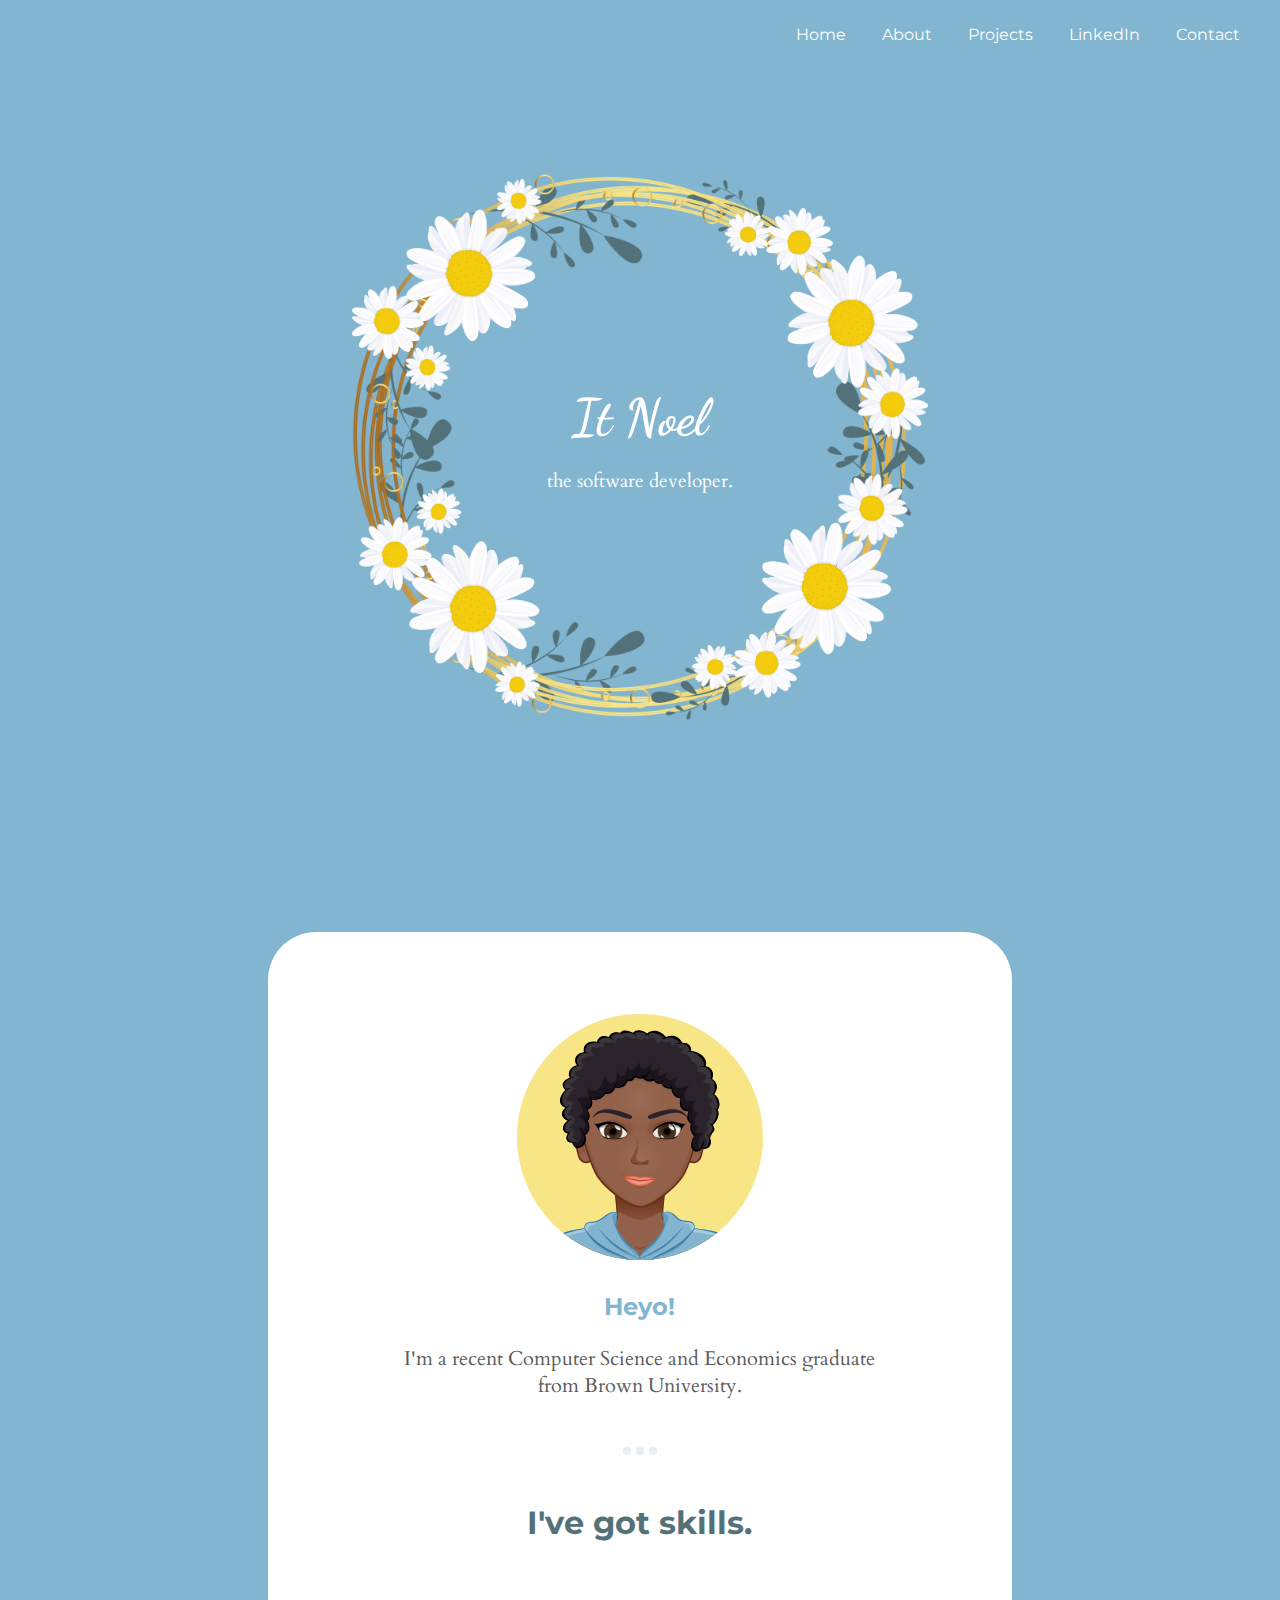
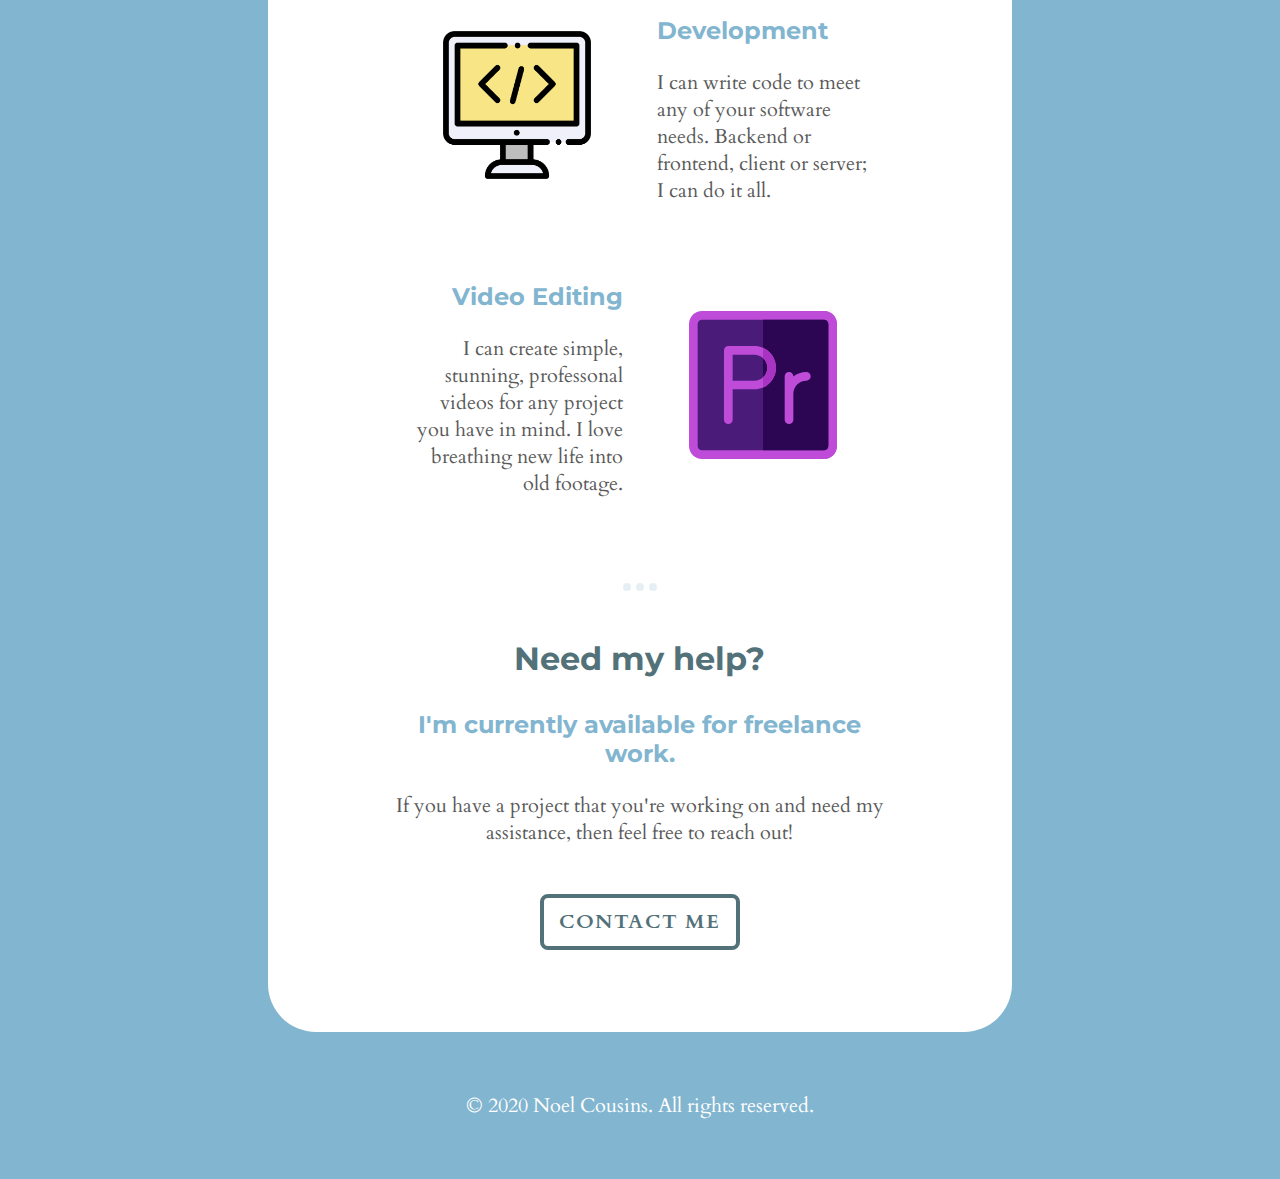
<file: index.html>
<!DOCTYPE html>
<html lang="en" dir="ltr">

<head>
    <meta charset="utf-8">
    <title>Noel Cousins</title>
    <link rel="stylesheet" href="css/styles.css">
    <link rel="stylesheet" href="css/index-styles.css">
    <link rel="icon" href="images/daisy.png">
    <link href="https://fonts.googleapis.com/css2?family=Dancing+Script&display=swap" rel="stylesheet">
    <link href="https://fonts.googleapis.com/css2?family=Montserrat&display=swap" rel="stylesheet">
    <link href="https://fonts.googleapis.com/css2?family=Cardo&display=swap" rel="stylesheet">
</head>

<body>

    <div class="initial-contents">
        <div class="navbar">
            <a class="navlink" href="index.html">Home</a>
            <a class="navlink" href="about.html">About</a>
            <a class="navlink" href="projects.html">Projects</a>
            <a class="navlink" href="https://www.linkedin.com/in/noel-cousins-5028a6152/">LinkedIn</a>
            <a class="navlink" href="mailto:noel.cousins@gmail.com">Contact</a>
        </div>

        <div class="top">
            <img class="top-image" src="images/circle-daisies2.png" alt="daisies" />
            <div class="top-text-box">
                <h1>It Noel</h1>
                <p class="top-text"> the software developer.</p>
            </div>
        </div>
    </div>

    <div class="middle">
        <div class="middle-contents">
            <img class="avatar" src="images/avatar.svg" alt="avatar">
            <h3>Heyo!</h3>
            <p>I'm a recent Computer Science and Economics graduate from
                <a id="brown-link" href="https://www.brown.edu/">Brown University</a>.</p>
            <hr>

            <h2>I've got skills.</h2>

            <table>
                <tr>
                    <td><img class="table-image" src="images/coding-yellow.png" alt="computer-screen"></td>
                    <td class="development"><h3>Development</h3>
                    <p>I can write code to meet any of
                        your software needs. Backend or frontend, client or
                        server; I can do it all.</p></td>
                </tr>
                <tr>
                    <td class="editing"><h3>Video Editing</h3>
                    <p >I can create simple, stunning, professonal
                        videos for any project you have in mind. I love
                        breathing new life into old footage.</p></td>
                    <td><img class="table-image" src="images/premiere.svg" alt="computer-screen"></td>

                </tr>
            </table>

            <hr>

            <h2>Need my help?</h2>
            <h3>I'm currently available for freelance work.</h3>
            <p class="help">If you have a project that you're working on and need my assistance, then feel free to reach out!</p>
            <div class="contact-button-container">
                <ul>
                    <li>
                        <a id="message-button" href="mailto:noel.cousins@gmail.com">Contact Me</a>
                        <span></span><span></span><span></span><span></span>
                    </li>
                </ul>
            </div>
        </div>
    </div>

    <div class="bottom">
        <p class="copyright">© 2020 <a class="copyright-home-link" href="index.html">Noel Cousins</a>. All rights reserved.</p>
    </div>

</body>

</html>
</file>
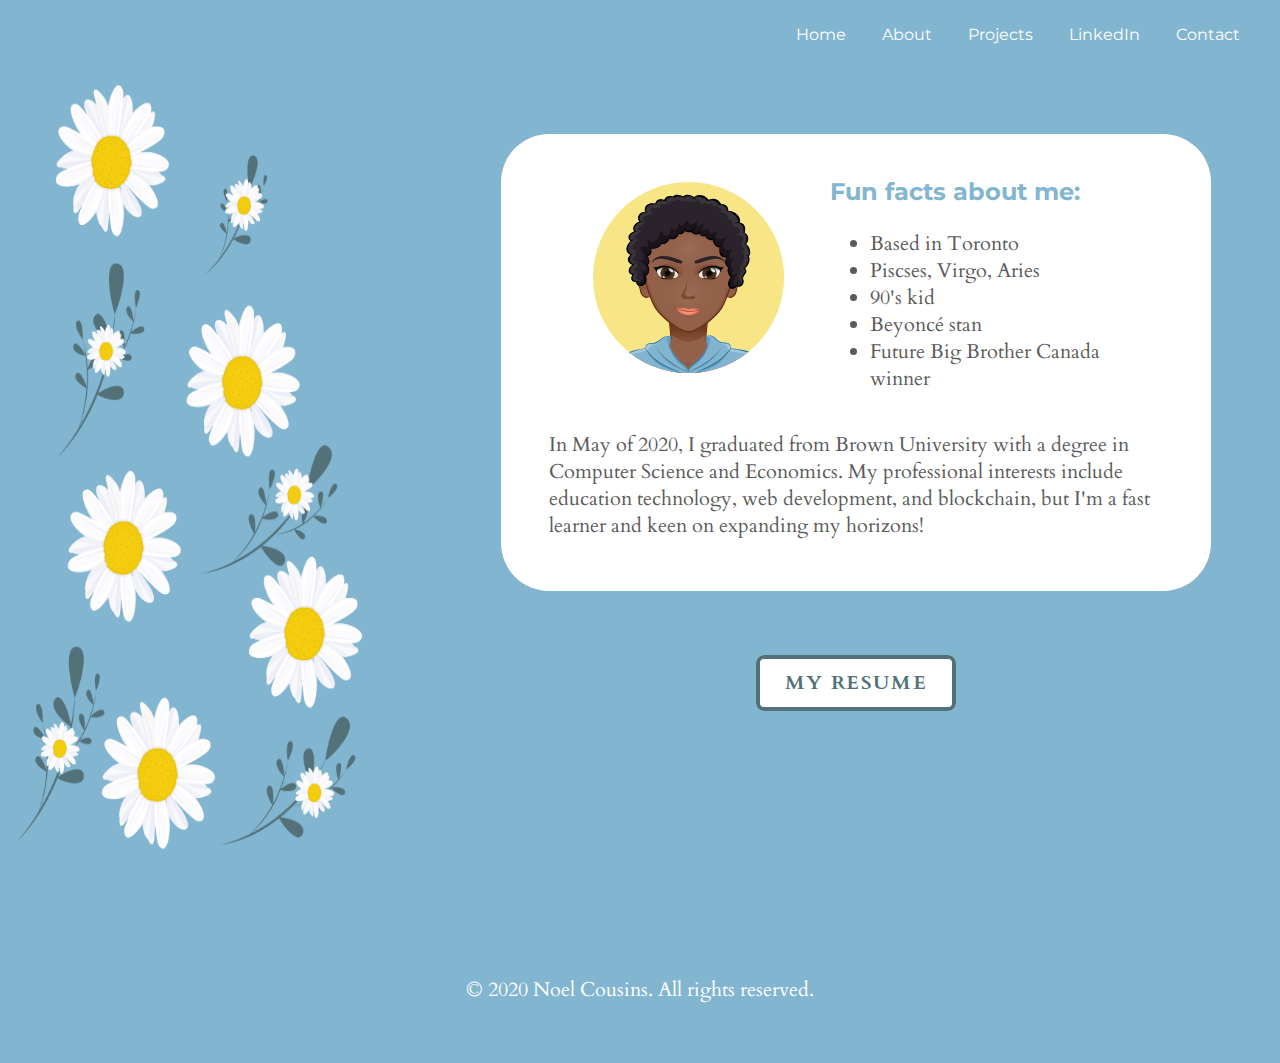
<file: about.html>
<!DOCTYPE html>
<html lang="en" dir="ltr">

<head>
    <meta charset="utf-8">
    <title>Noel Cousins</title>
    <link rel="stylesheet" href="css/styles.css">
    <link rel="stylesheet" href="css/about-styles.css">
    <link rel="icon" href="images/daisy.png">
    <link href="https://fonts.googleapis.com/css2?family=Dancing+Script&display=swap" rel="stylesheet">
    <link href="https://fonts.googleapis.com/css2?family=Montserrat&display=swap" rel="stylesheet">
    <link href="https://fonts.googleapis.com/css2?family=Cardo&display=swap" rel="stylesheet">
</head>

<body>

    <div class="initial-contents">
        <div class="navbar">
            <a class="navlink" href="index.html">Home</a>
            <a class="navlink" href="about.html">About</a>
            <a class="navlink" href="projects.html">Projects</a>
            <a class="navlink" href="https://www.linkedin.com/in/noel-cousins-5028a6152/">LinkedIn</a>
            <a class="navlink" href="mailto:noel.cousins@gmail.com">Contact</a>
        </div>

        <div class="top">
            <div class="nomobile">
                <img class="side-image" src="images/side-daisies2.png" alt="daisies-side" />
            </div>
            <div class="main-content">
                <div class="need-to-know-text-box">
                    <table>
                        <tr>
                            <td class="id-photo-cell"> <img class=avatar-image src="images/avatar.svg" alt="avatar"></td>
                            <td class="text-cell">
                                <h3>Fun facts about me:</h3>
                                <ul class="about">
                                    <li>Based in Toronto</li>
                                    <li>Piscses, Virgo, Aries</li>
                                    <li>90's kid</li>
                                    <li>Beyoncé stan</li>
                                    <li>Future <a href="https://www.bigbrothercanada.ca/">Big Brother Canada</a> winner</li>
                                </ul>
                            </td>
                        </tr>
                    </table>
                    <div class="down">
                        <p> In May of 2020, I graduated from <a href="https://www.brown.edu/">Brown University</a>
                            with a degree in Computer Science and Economics.
                            My professional interests include education technology,
                            web development, and blockchain, but I'm a fast learner
                            and keen on expanding my horizons!</p>
                    </div>
                </div>
                <div class="contact-button-container" id="resume">
                    <ul>
                        <li>
                            <a id="message-button" href="Cousins_Noel_Resume.pdf"> My Resume</a>
                            <span></span><span></span><span></span><span></span>
                        </li>
                    </ul>
                </div>
            </div>
        </div>
    </div>
    <div class="bottom">
        <p class="copyright">© 2020 <a class="copyright-home-link" href="index.html">Noel Cousins</a>. All rights reserved.</p>
    </div>
</body>

</html>
</file>
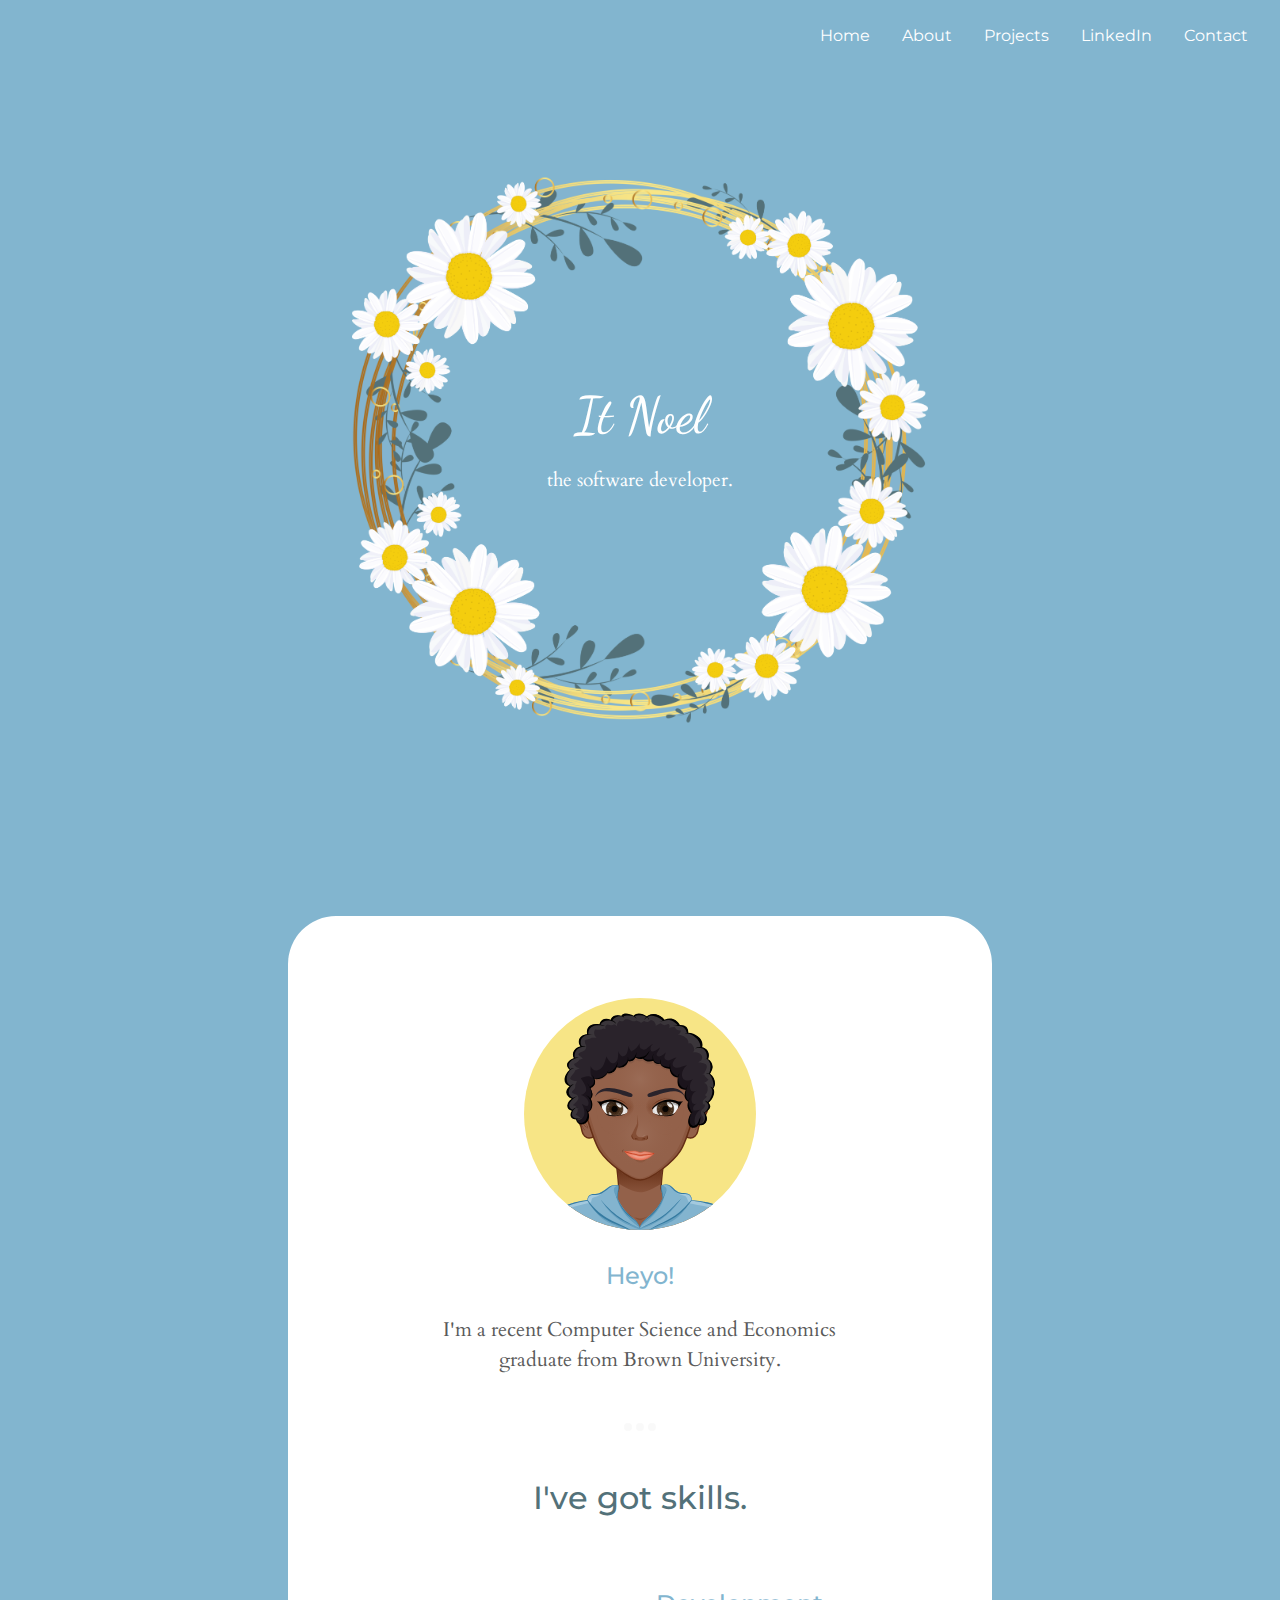
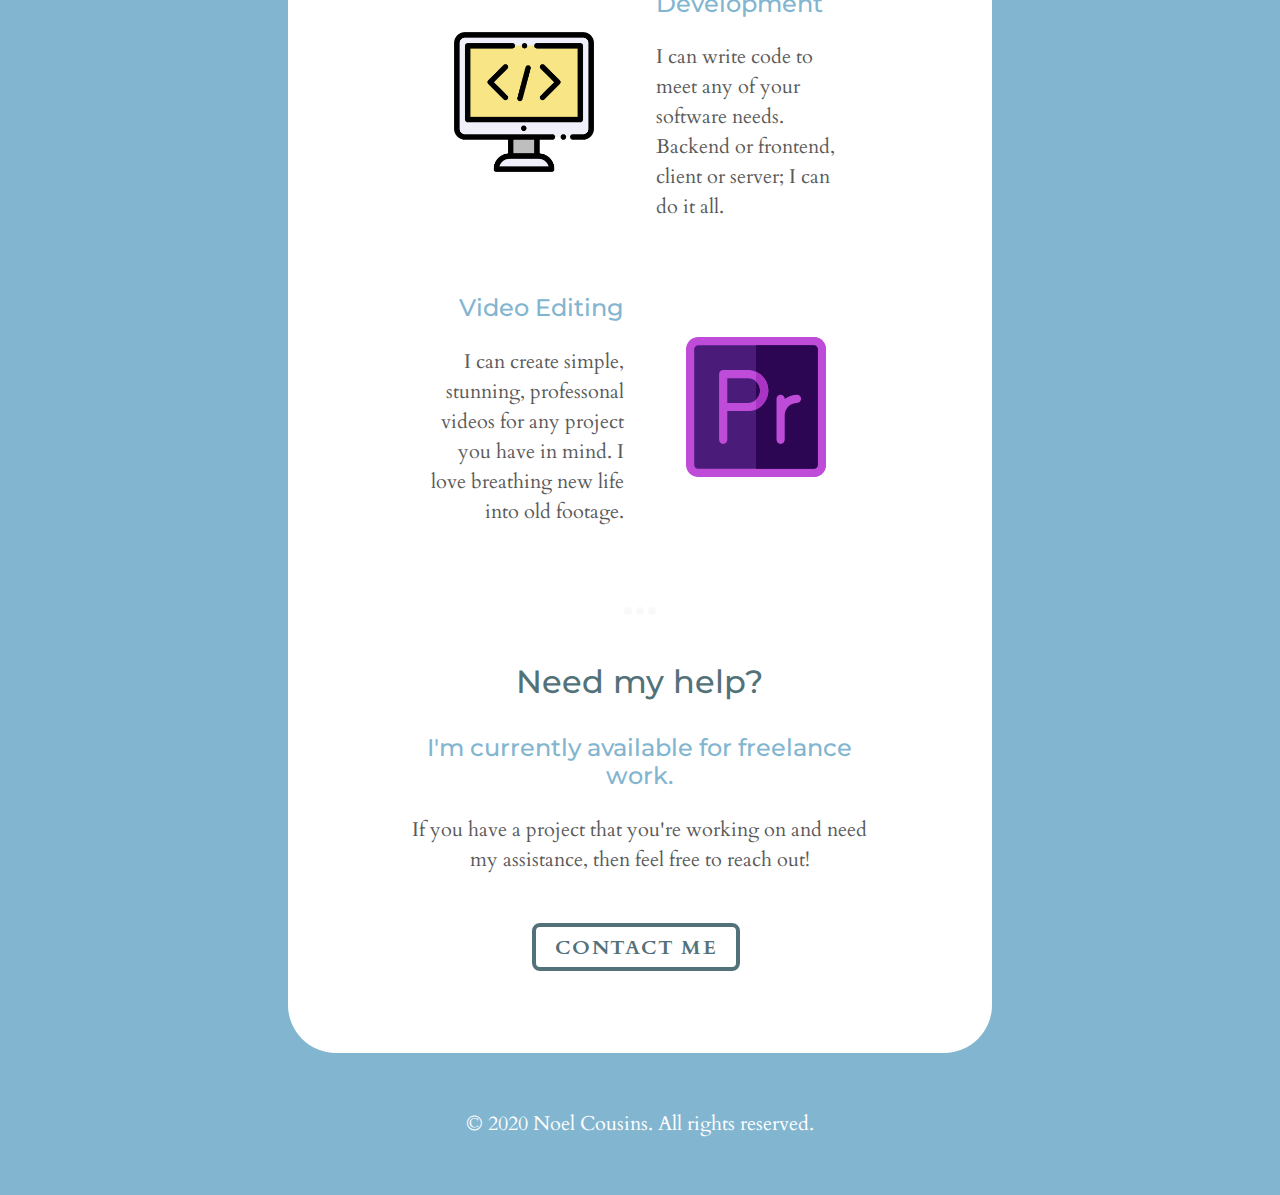
<file: index2.html>
<!DOCTYPE html>
<html lang="en" dir="ltr">

<head>
    <meta charset="utf-8">
    <title>Noel Cousins</title>
    <link rel="stylesheet" href="https://maxcdn.bootstrapcdn.com/bootstrap/4.0.0/css/bootstrap.min.css" integrity="sha384-Gn5384xqQ1aoWXA+058RXPxPg6fy4IWvTNh0E263XmFcJlSAwiGgFAW/dAiS6JXm" crossorigin="anonymous">
    <link rel="stylesheet" href="sample.css">
    <link rel="stylesheet" href="sample2.css">
    <link rel="icon" href="images/daisy.png">
    <link href="https://fonts.googleapis.com/css2?family=Dancing+Script&display=swap" rel="stylesheet">
    <link href="https://fonts.googleapis.com/css2?family=Montserrat&display=swap" rel="stylesheet">
    <link href="https://fonts.googleapis.com/css2?family=Cardo&display=swap" rel="stylesheet">
</head>

<body>
    <div class="initial-contents">
        <nav class="navbar navbar-expand-sm navbar-white">
            <button class="navbar-toggler ml-auto" type="button" data-toggle="collapse" data-target="#navbarSupportedContent" aria-controls="navbarSupportedContent" aria-expanded="false" aria-label="Toggle navigation" id="button-outside">
                <span class="navbar-toggler-icon"></span>
            </button>
            <div class="collapse navbar-collapse" id="navbarSupportedContent">
                <ul class="navbar-nav ml-auto">
                    <li class="nav-item"><a class="nav-link nav-link-cust" href="index.html">Home</a></li>
                    <li class="nav-item"><a class="nav-link nav-link-cust" href="about.html">About</a></li>
                    <li class="nav-item"><a class="nav-link nav-link-cust" href="projects.html">Projects</a></li>
                    <li class="nav-item"><a class="nav-link nav-link-cust" href="https://www.linkedin.com/in/noel-cousins-5028a6152/">LinkedIn</a></li>
                    <li class="nav-item"><a class="nav-link nav-link-cust" href="mailto:noel.cousins@gmail.com">Contact</a></li>
                </ul>
            </div>
        </nav>
        <div class="top">
            <img class="top-image" src="images/circle-daisies2.png" alt="daisies" />
            <div class="top-text-box">
                <h1>It Noel</h1>
                <p class="top-text"> the software developer.</p>
            </div>
        </div>
    </div>

    <div class="middle">
        <div class="middle-contents">
            <img class="avatar" src="images/avatar.svg" alt="avatar">
            <h3>Heyo!</h3>
            <p>I'm a recent Computer Science and Economics graduate from
                <a id="brown-link" href="https://www.brown.edu/">Brown University</a>.</p>
            <hr>

            <h2>I've got skills.</h2>

            <table>
                <tr>
                    <td><img class="table-image" src="images/coding-yellow.png" alt="computer-screen"></td>
                    <td class="development">
                        <h3>Development</h3>
                        <p>I can write code to meet any of
                            your software needs. Backend or frontend, client or
                            server; I can do it all.</p>
                    </td>
                </tr>
                <tr>
                    <td class="editing">
                        <h3>Video Editing</h3>
                        <p>I can create simple, stunning, professonal
                            videos for any project you have in mind. I love
                            breathing new life into old footage.</p>
                    </td>
                    <td><img class="table-image" src="images/premiere.svg" alt="computer-screen"></td>

                </tr>
            </table>

            <hr>

            <h2>Need my help?</h2>
            <h3>I'm currently available for freelance work.</h3>
            <p class="help">If you have a project that you're working on and need my assistance, then feel free to reach out!</p>
            <div class="contact-button-container">
                <ul>
                    <li>
                        <a id="message-button" href="mailto:noel.cousins@gmail.com">Contact Me</a>
                        <span></span><span></span><span></span><span></span>
                    </li>
                </ul>
            </div>
        </div>
    </div>

    <div class="bottom">
        <p class="copyright">© 2020 <a class="copyright-home-link" href="index.html">Noel Cousins</a>. All rights reserved.</p>
    </div>


</body>

</html>
</file>
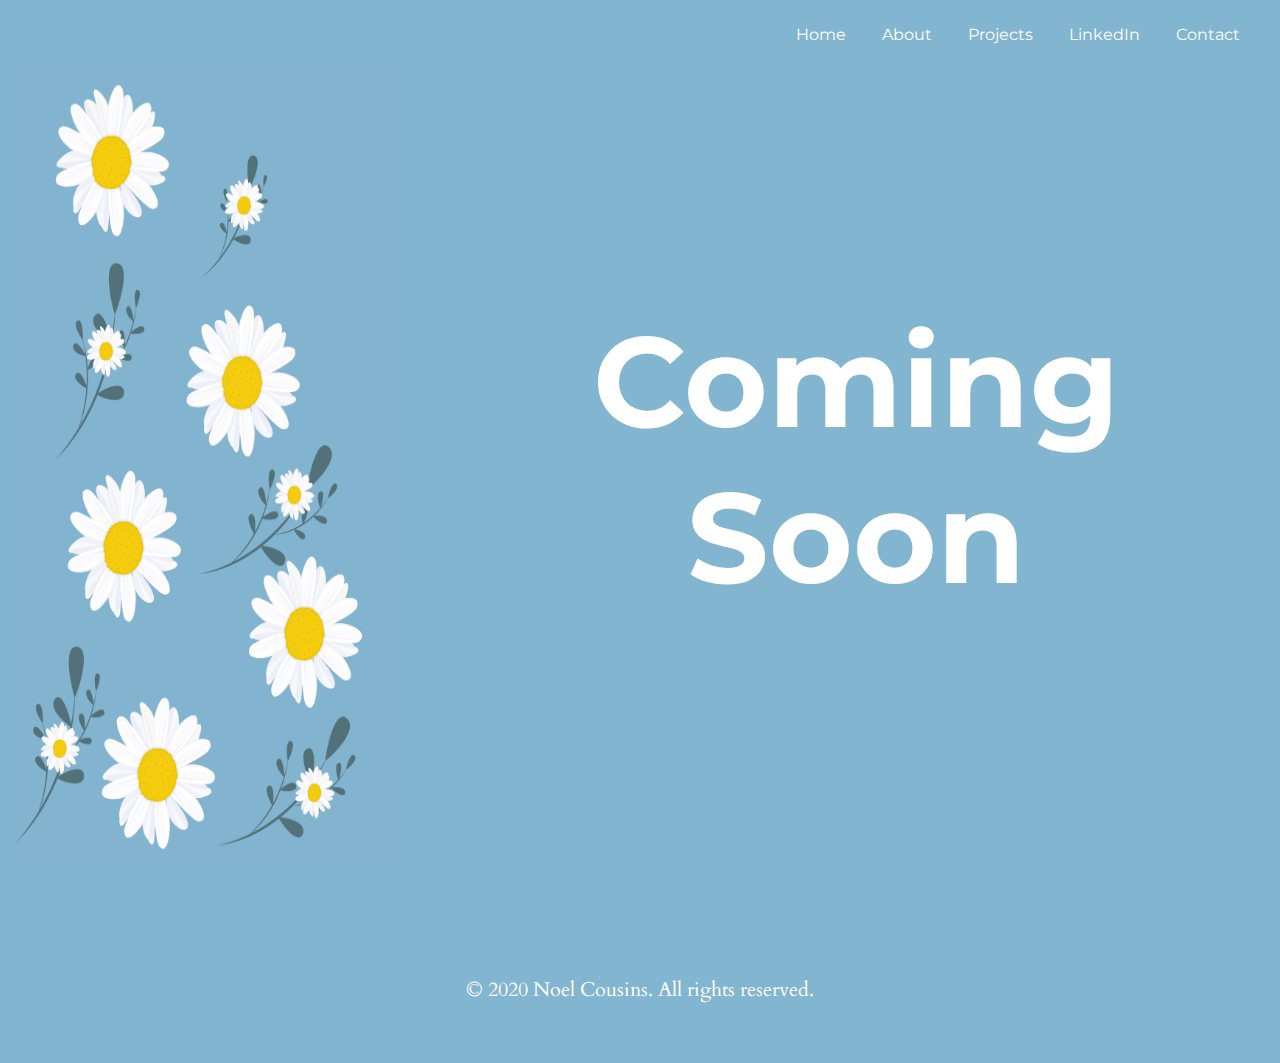
<file: projects.html>
<!DOCTYPE html>
<html lang="en" dir="ltr">

<head>
    <meta charset="utf-8">
    <title>Noel Cousins</title>
    <link rel="stylesheet" href="css/styles.css">
    <link rel="stylesheet" href="css/projects-styles.css">
    <link rel="icon" href="images/daisy.png">
    <link href="https://fonts.googleapis.com/css2?family=Dancing+Script&display=swap" rel="stylesheet">
    <link href="https://fonts.googleapis.com/css2?family=Montserrat&display=swap" rel="stylesheet">
    <link href="https://fonts.googleapis.com/css2?family=Cardo&display=swap" rel="stylesheet">
</head>

<body>

    <div class="initial-contents">
        <div class="navbar">
            <a class="navlink" href="index.html">Home</a>
            <a class="navlink" href="about.html">About</a>
            <a class="navlink" href="projects.html">Projects</a>
            <a class="navlink" href="https://www.linkedin.com/in/noel-cousins-5028a6152/">LinkedIn</a>
            <a class="navlink" href="mailto:noel.cousins@gmail.com">Contact</a>
        </div>

        <div class="top">
            <div class="nomobile">
                <img class="side-image" src="images/side-daisies.png" alt="side-daisies"/>
            </div>
            <div class="main-content">
                <div class="top-text-box">
                    <h1 class="glow coming-soon">Coming <br>Soon</h1>
                </div>
            </div>

        </div>

    </div>
    <div class="bottom">
        <p class="copyright">© 2020 <a class="copyright-home-link" href="index.html">Noel Cousins</a>. All rights reserved.</p>
    </div>

</body>

</html>
</file>
<file: css/styles.css>
/*** TAG SELECTORS ***/
html, body {
    --lightyellow: #f6e385;
    --lightblue: #82B5CF;
    --darkblue: #537179;
    --darkgrey: #5A5A5A;
    --yellow: #f4cd0e;
    background-color: var(--lightblue);
    text-align: center;
    font-family: 'Cardo', serif;
    color: white;
    padding: 0;
    margin: 0;
    max-width: 100%;
    overflow-x: hidden;
}

h1 {
    font-family: 'Dancing Script', cursive;
    font-size: 4vw;
    margin: 0;
}

h2 {
    font-family: 'Montserrat', sans-serif;
    color: var(--darkblue);
    font-size: 2em;
    margin: 1em 0;
}

h3 {
    font-family: 'Montserrat', sans-serif;
    color: var(--lightblue);
    font-size: 1.5em;
    margin: 1em 0;
}

hr {
    width: 7%;
    border-style: dotted none none none;
    border-width: 0.5em;
    margin: 3em auto;
    color: var(--lightblue);
    opacity: 0.2;
}

p, a {
    color: var(--darkgrey);
    font-size: 1.25rem;
    text-decoration: none;
}

img {
    width: 100%;
}

/*** CLASS SELECTORS ***/
.initial-contents {
    height: 100vh;
    width: 100vw;
}

.navbar {
    display: block;
    background-color: var(--lightblue);
    width: 100%;
    padding: 0.5em;
    text-align: right;
    z-index: 1;
    position: relative;
    margin: 1em 0 0;
    right: 2em;

}

.navlink {
    font-family: 'Montserrat', sans-serif;
    margin: 1em;
    font-size: 1em;
    color: white;
}

@media screen and (max-width: 1025px) {
    .nomobile {
        display: none;
    }
}

.bottom {
    height: 10%;
}

/*** LINK SPECIFICATIONS ***/
/* mouse over link */
a:hover {
    color: var(--yellow);
}

/* selected link */
a:active {
    color: var(--darkblue);
}

/*** BOTTOM ***/

.copyright {
    color: white;
    padding: 2em;
}

.copyright-home-link {
    color: white;
}
</file>
<file: css/index-styles.css>
/*** TOP ***/
.top {
    position: absolute;
    top: 50%;
    left: 50%;
    transform: translate(-50%, -50%);
    margin: 0 auto;
    width: 45%;
}

.top-text-box {
    position: absolute;
    top: 50%;
    left: 50%;
    transform: translate(-50%, -50%);
    z-index: 1;
}

.top-text {
    color: white;
    font-size: 1.5vw;
}

/*** MIDDLE ***/
.middle {
    width: 55%;
    margin: 1em auto;
    background-color: white;
    padding: 50px 20px;
    border-radius: 3em;
    overflow: hidden;
}

.middle-contents {
    width: 70%;
    margin: 0 auto;
}

.avatar {
    display: block;
    width: 50%;
    border-radius: 60%;
    margin: 2em auto;
}

table {
    table-layout: fixed;
    width: 100%;
}

td {
    width: 30%;
    padding: 1em;
    overflow: hidden;
}

.table-image {
    width: 70%;
}

.development {
    text-align: left;
}

.editing {
    text-align: right;
}

.contact-button-container {
    margin: 3em 0 2em 0;
}

/*** CONTACT BUTTON STYLING ***/
ul {
    list-style-type: none;
    margin: 0;
    padding: 0;
}

ul li {
    color: var(--darkblue);
    font-size: 1em;
    border: 0.3em solid var(--darkblue);
    border-radius: 0.5em;
    width: 12em;
    height: 3em;
    text-transform: uppercase;
    font-weight: bold;
    letter-spacing: 0.1em;
    text-align: center;
    line-height: 3em;
    overflow: hidden;
    z-index: 1;
    transition: 0.5s;
    position: relative;
    margin: 0 auto;
}

ul li span {
    position: absolute;
    width: 35%;
    height: 100%;
    background-color: var(--darkblue);
    transform: translateY(150%);
    border-radius: 50%;
    left: calc((var(--n) - 1) * 25%);
    transition: 0.6s;
    transition-delay: calc((var(--n) - 1) * 0.1s);
    z-index: -1;
}

ul li:hover {
    color: white;
}

ul li:hover span {
    transform: translateY(0) scale(2.7);
}

ul li span:nth-child(1) {
    --n: 1;
}

ul li span:nth-child(2) {
    --n: 2;
}

ul li span:nth-child(3) {
    --n: 3;
}

ul li span:nth-child(4) {
    --n: 4;
}

#message-button, #message-button:visited, #message-button:link {
    text-decoration: none;
    color: inherit;
}

#message-button:hover {
    color: inherit;
}
</file>
<file: css/about-styles.css>
@media screen and (max-width: 1025px) {
    .initial-contents {
        height: auto;
    }
}

.top {
    display: block;
    width: 100%;
}

.side-image {
    display: inline-block;
    float: left;
    top: 1em;
    left: 0;
    width: 30vw;
    height: 90vh;
    margin: 0 2em 0 1em;
}

.main-content {
    display: inline-block;
    margin: 0 auto;
    width: 60vw;
    height: 100%;
}

.need-to-know-text-box {
    text-align: left;
    display: block;
    margin: 5em auto 4em auto;
    padding: 1em 3em 2em;
    width: 80%;
    background-color: white;
    border-radius: 3em;
    color: var(--darkgrey);
}

table {
    table-layout: fixed;
    width: 100%;
}

li {
    font-size: 1.25rem;
}

.id-photo-cell {
    text-align: center;
    width: 45%;
}

.avatar-image {
    width: 70%;
    border-radius: 60%;
}

.down {
    display: block;
}

.button {
    display: block;
}


/*** CONTACT BUTTON STYLING ***/

.contact-button-container {
    display: block;
    background-color: white;
    border-radius: 0.5em;
    margin: 0 auto 2em;
    width: 12.5em;
}

#resume ul {
    display: block;
    list-style-type: none;
    margin: 0;
    padding: 0;
}

#resume ul li {
    color: var(--darkblue);
    font-size: 1em;
    border: 0.3em solid var(--darkblue);
    border-radius: 0.5em;
    width: 12em;
    height: 3em;
    text-transform: uppercase;
    font-weight: bold;
    letter-spacing: 0.1em;
    text-align: center;
    line-height: 3em;
    overflow: hidden;
    z-index: 1;
    transition: 0.5s;
    position: relative;
    margin: 0 auto;
}

#resume ul li span {
    position: absolute;
    width: 35%;
    height: 100%;
    background-color: var(--darkblue);
    transform: translateY(150%);
    border-radius: 50%;
    left: calc((var(--n) - 1) * 25%);
    transition: 0.6s;
    transition-delay: calc((var(--n) - 1) * 0.1s);
    z-index: -1;
}

#resume ul li:hover {
    color: white;
}

#resume ul li:hover span {
    transform: translateY(0) scale(2.7);
}

#resume ul li span:nth-child(1) {
    --n: 1;
}

#resume ul li span:nth-child(2) {
    --n: 2;
}

#resume ul li span:nth-child(3) {
    --n: 3;
}

#resume ul li span:nth-child(4) {
    --n: 4;
}

#message-button, #message-button:visited, #message-button:link {
    text-decoration: none;
    color: inherit;
}

#message-button:hover {
    color: inherit;
}
</file>
<file: sample.css>
html, body {
    --lightyellow: #f6e385;
    --lightblue: #82B5CF;
    --darkblue: #537179;
    --darkgrey: #5A5A5A;
    --yellow: #f4cd0e;
    background-color: var(--lightblue);
    text-align: center;
    font-family: 'Cardo', serif;
    color: white;
    padding: 0;
    margin: 0;
    max-width: 100%;
    overflow-x: hidden;
}

nav {
    background-color: var(--lightblue);
}

.nav-link-cust {
    font-family: 'Montserrat', sans-serif;
    color: white;
    font-size: 1em;
}

.navbar-nav > li{
  margin: 0.5em;
}

#button-outside {
    border-color: white;
}

h1 {
    font-family: 'Dancing Script', cursive;
    font-size: 4vw;
    margin: 0;
}

h2 {
    font-family: 'Montserrat', sans-serif;
    color: var(--darkblue);
    font-size: 2em;
    margin: 1em 0;
}

h3 {
    font-family: 'Montserrat', sans-serif;
    color: var(--lightblue);
    font-size: 1.5em;
    margin: 1em 0;
}

hr {
    width: 7%;
    border-style: dotted none none none;
    border-width: 0.5em;
    margin: 3em auto;
    color: var(--lightblue);
    opacity: 0.2;
}

p, a {
    color: var(--darkgrey);
    font-size: 1.25rem;
    text-decoration: none;
}

img {
    width: 100%;
}

/*** CLASS SELECTORS ***/
.initial-contents {
    height: 100vh;
    width: 100vw;
}

@media screen and (max-width: 1025px) {
    .nomobile {
        display: none;
    }
}

.bottom {
    height: 10%;
}

/*** LINK SPECIFICATIONS ***/
/* mouse over link */
a:hover {
    color: var(--yellow);
}

/* selected link */
a:active {
    color: var(--darkblue);
}

/*** BOTTOM ***/

.copyright {
    color: white;
    padding: 2em;
}

.copyright-home-link {
    color: white;
}
</file>
<file: sample2.css>
/*** TOP ***/
.top {
    position: absolute;
    top: 50%;
    left: 50%;
    transform: translate(-50%, -50%);
    margin: 0 auto;
    width: 45%;
}

.top-text-box {
    position: absolute;
    top: 50%;
    left: 50%;
    transform: translate(-50%, -50%);
    z-index: 1;
}

.top-text {
    color: white;
    font-size: 1.5vw;
    margin: 1em 0;
}

/*** MIDDLE ***/
.middle {
    width: 55%;
    margin: 1em auto;
    background-color: white;
    padding: 50px 20px;
    border-radius: 3em;
    overflow: hidden;
}

.middle-contents {
    width: 70%;
    margin: 0 auto;
}

.avatar {
    display: block;
    width: 50%;
    border-radius: 60%;
    margin: 2em auto;
}

table {
    table-layout: fixed;
    width: 100%;
}

td {
    width: 30%;
    padding: 1em;
    overflow: hidden;
}

.table-image {
    width: 70%;
}

.development {
    text-align: left;
}

.editing {
    text-align: right;
}

.contact-button-container {
    margin: 3em 0 2em 0;
}

/*** CONTACT BUTTON STYLING ***/
.contact-button-container ul {
    list-style-type: none;
    margin: 0;
    padding: 0;
}

.contact-button-container ul li {
    color: var(--darkblue);
    font-size: 1em;
    border: 0.3em solid var(--darkblue);
    border-radius: 0.5em;
    width: 13em;
    height: 3em;
    text-transform: uppercase;
    font-weight: bold;
    letter-spacing: 0.1em;
    text-align: center;
    line-height: 2.6em;
    overflow: hidden;
    z-index: 1;
    transition: 0.5s;
    position: relative;
    margin: 0 auto;
    right: 3.5px;
}

.contact-button-container ul li span {
    position: absolute;
    width: 35%;
    height: 100%;
    background-color: var(--darkblue);
    transform: translateY(150%);
    border-radius: 50%;
    left: calc((var(--n) - 1) * 25%);
    transition: 0.6s;
    transition-delay: calc((var(--n) - 1) * 0.1s);
    z-index: -1;
}

.contact-button-container ul li:hover {
    color: white;
}

.contact-button-container ul li:hover span {
    transform: translateY(0) scale(2.7);
}

.contact-button-container ul li span:nth-child(1) {
    --n: 1;
}

.contact-button-container ul li span:nth-child(2) {
    --n: 2;
}

.contact-button-container ul li span:nth-child(3) {
    --n: 3;
}

.contact-button-container ul li span:nth-child(4) {
    --n: 4;
}

#message-button, #message-button:visited, #message-button:link {
    text-decoration: none;
    color: inherit;
}

#message-button:hover {
    color: inherit;
}
</file>
<file: css/projects-styles.css>
.top {
    display: block;
    height: 100%;
    width: 100%;
}

.side-image {
    display: inline-block;
    float: left;
    top: 1em;
    left: 0;
    width: 30vw;
    height: 90vh;
    margin: 0 2em 0 1em;
}

.main-content {
    display: flex;
    justify-content: center;
    align-items: center;
    margin: 0 auto;
    width: 65%;
    height: 90%;
}

.top-text-box {
    display: block;
    width: 100%;
    margin: 11em auto;
}

.coming-soon {
    font-family: "Montserrat", sans-serif;
    font-size: 8em;
}

.glow {
    color: #fff;
    text-align: center;
    -webkit-animation: glow 1s ease-in-out infinite alternate;
    -moz-animation: glow 1s ease-in-out infinite alternate;
    animation: glow 1s ease-in-out infinite alternate;
}

@-webkit-keyframes glow {
    from {
        text-shadow: 0 0 5px #fff, 0 0 10px #fff, 0 0 15px var(--yellow), 0 0 20px var(--yellow), 0 0 25px var(--yellow), 0 0 30px var(--yellow), 0 0 35px var(--yellow);
    }

    to {
        text-shadow: 0 0 10px #fff, 0 0 15px var(--lightyellow), 0 0 20px var(--lightyellow), 0 0 25px var(--lightyellow), 0 0 30px var(--lightyellow), 0 0 35px var(--lightyellow), 0 0 40px var(--lightyellow);
    }
}
</file>
